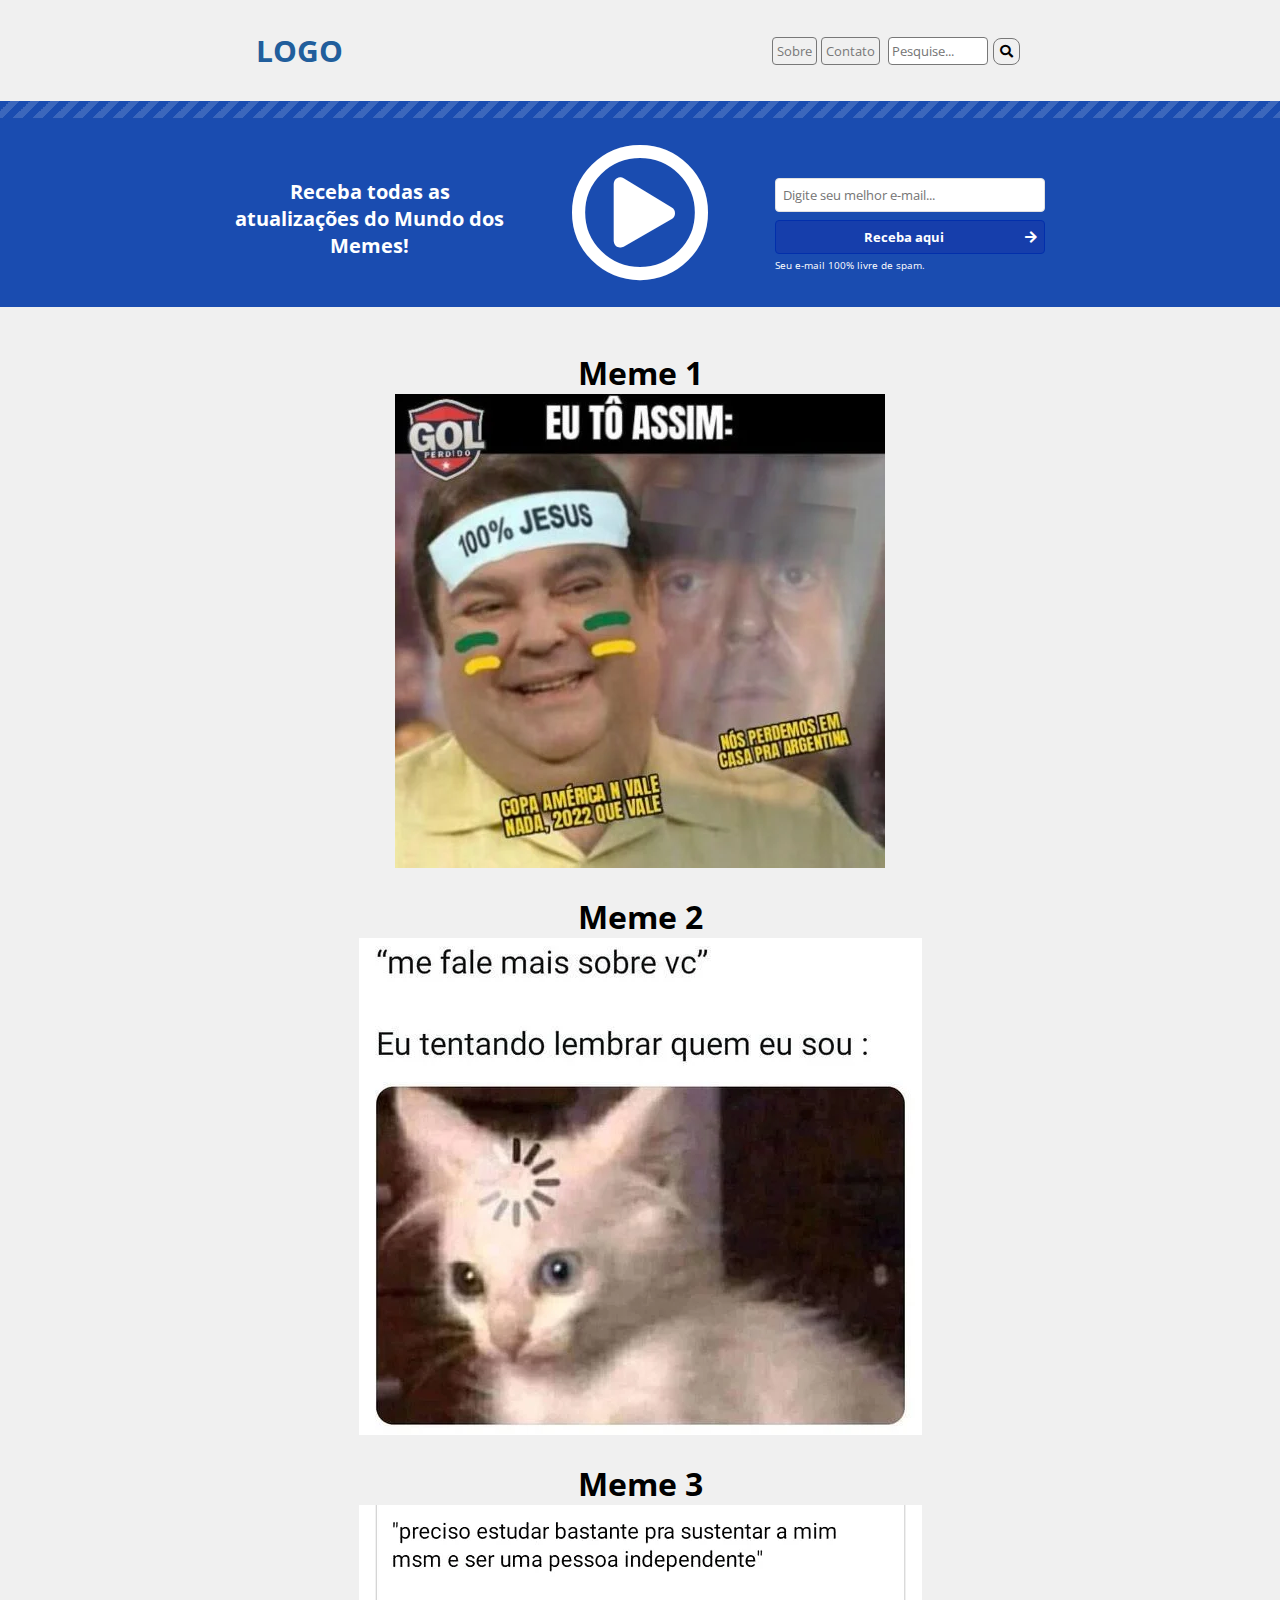
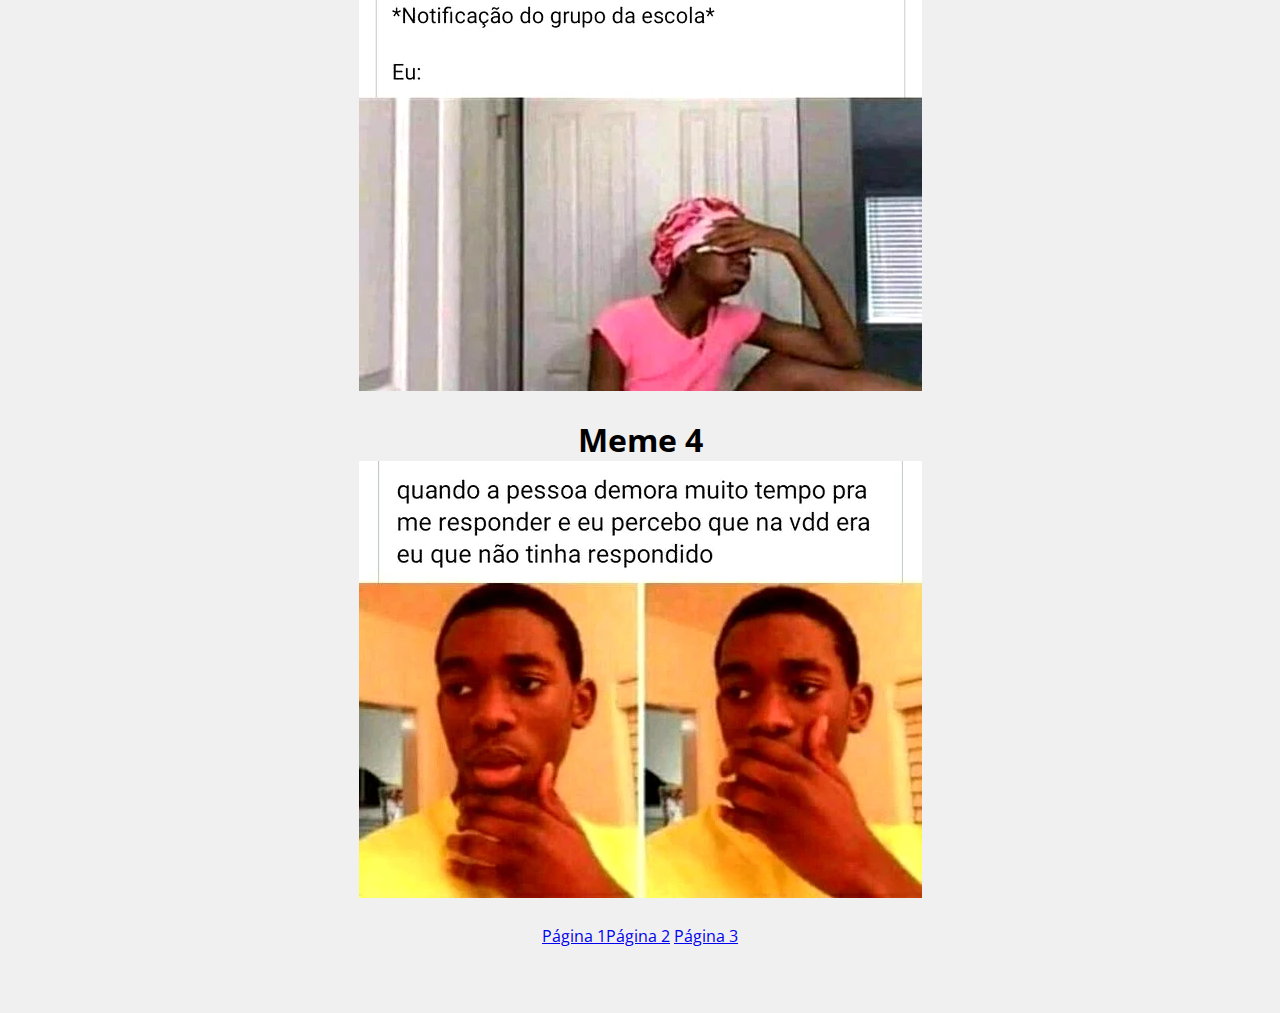
<file: index.html>
<!DOCTYPE html>
<html lang="pt-br">

<body style="background-color: #f0f0f0">

</body>

<head>
	<title>Mundo dos memes</title>
	<meta charset="utf-8">
	<meta name="viewport" content="width=device-width,initial-scale=1.0,maximum-scale=1.0">
	<link rel="stylesheet" type="text/css" href="css/font/all.css">
	<link rel="stylesheet" type="text/css" href="css/style.css">
</head>

<body>
	<!-- ************************HEADER******************** -->

	<header>
		<div class="container">
			<div class="logo left">
				<h2>LOGO</h2>
			</div><!-- logo -->
			<div class="menu right">
				<ul>
					<li><a href="">Sobre</a></li>
					<li><a href="">Contato</a></li>
					<li class="not"><input type="text" name="" placeholder="Pesquise..."><i class="fa fa-search"></i>
					</li>
				</ul>
			</div><!-- menu -->
			<div class="clear"></div>
		</div><!-- container -->
	</header>

	<!-- *********************BOX-CAPTURA******************** -->

	<section class="box-captura">
		<div class="bar-top"></div>
		<div class="container">
			<div class="wraper-captura">
				<div class="box-single-chamada">
					<h3>Receba todas as atualizações do Mundo dos Memes!</h3>
				</div><!-- box-single-chamada -->
				<div class="box-single-icon">
					<i class="far fa-play-circle"></i>
				</div><!-- box-single-icon -->
				<div class="box-single-captura">
					<input type="text" name="" placeholder="Digite seu melhor e-mail...">
					<button>Receba aqui <i class="fas fa-arrow-right"></i></button>
					<p>Seu e-mail 100% livre de spam.</p>
				</div><!-- box-single-captura -->
				<div class="clear"></div>
			</div><!-- wraper-captura -->
		</div><!-- container -->
	</section><!-- box-captura -->

	<!-- ********************CONTENT******************** -->

	<section class="content">
		<div class="post left">

		</div><!-- post -->
		<div class="sidebar right">

		</div><!-- sidebar -->
		<div class="clear"></div>
	</section><!-- content -->
	<br>
	<br>
	<center>
		<h1>Meme 1</h1>
		<img src="img/MEMES-BRASIL-ARGENTINA-CAMPEA-12-490x474.webp" alt="">
		<br>
		<br>
		<h1>Meme 2</h1>
		<img src="img/cafbe07867c53ad097a4d2ef374c01e8.webp" alt="">
		<br>
		<br>
		<h1>Meme 3</h1>
		<img src="img/image-442.webp" alt="">
		<br>
		<br>
		<h1>Meme 4</h1>
		<img src="img/36bafc5d6430961d86b8b1a083ee771d.webp" alt="">
		<br>
		<br>
		<a href="index.html">Página 1</a><a href="pag2.html">Página 2</a> <a href="pag3.html">Página 3</a>
		<br>
		<br>
		<br>
		<br>
	</center>
	<!-- ***********************************FOOTER******************** -->
	<footer>

	</footer>



</body>

</html>
</file>
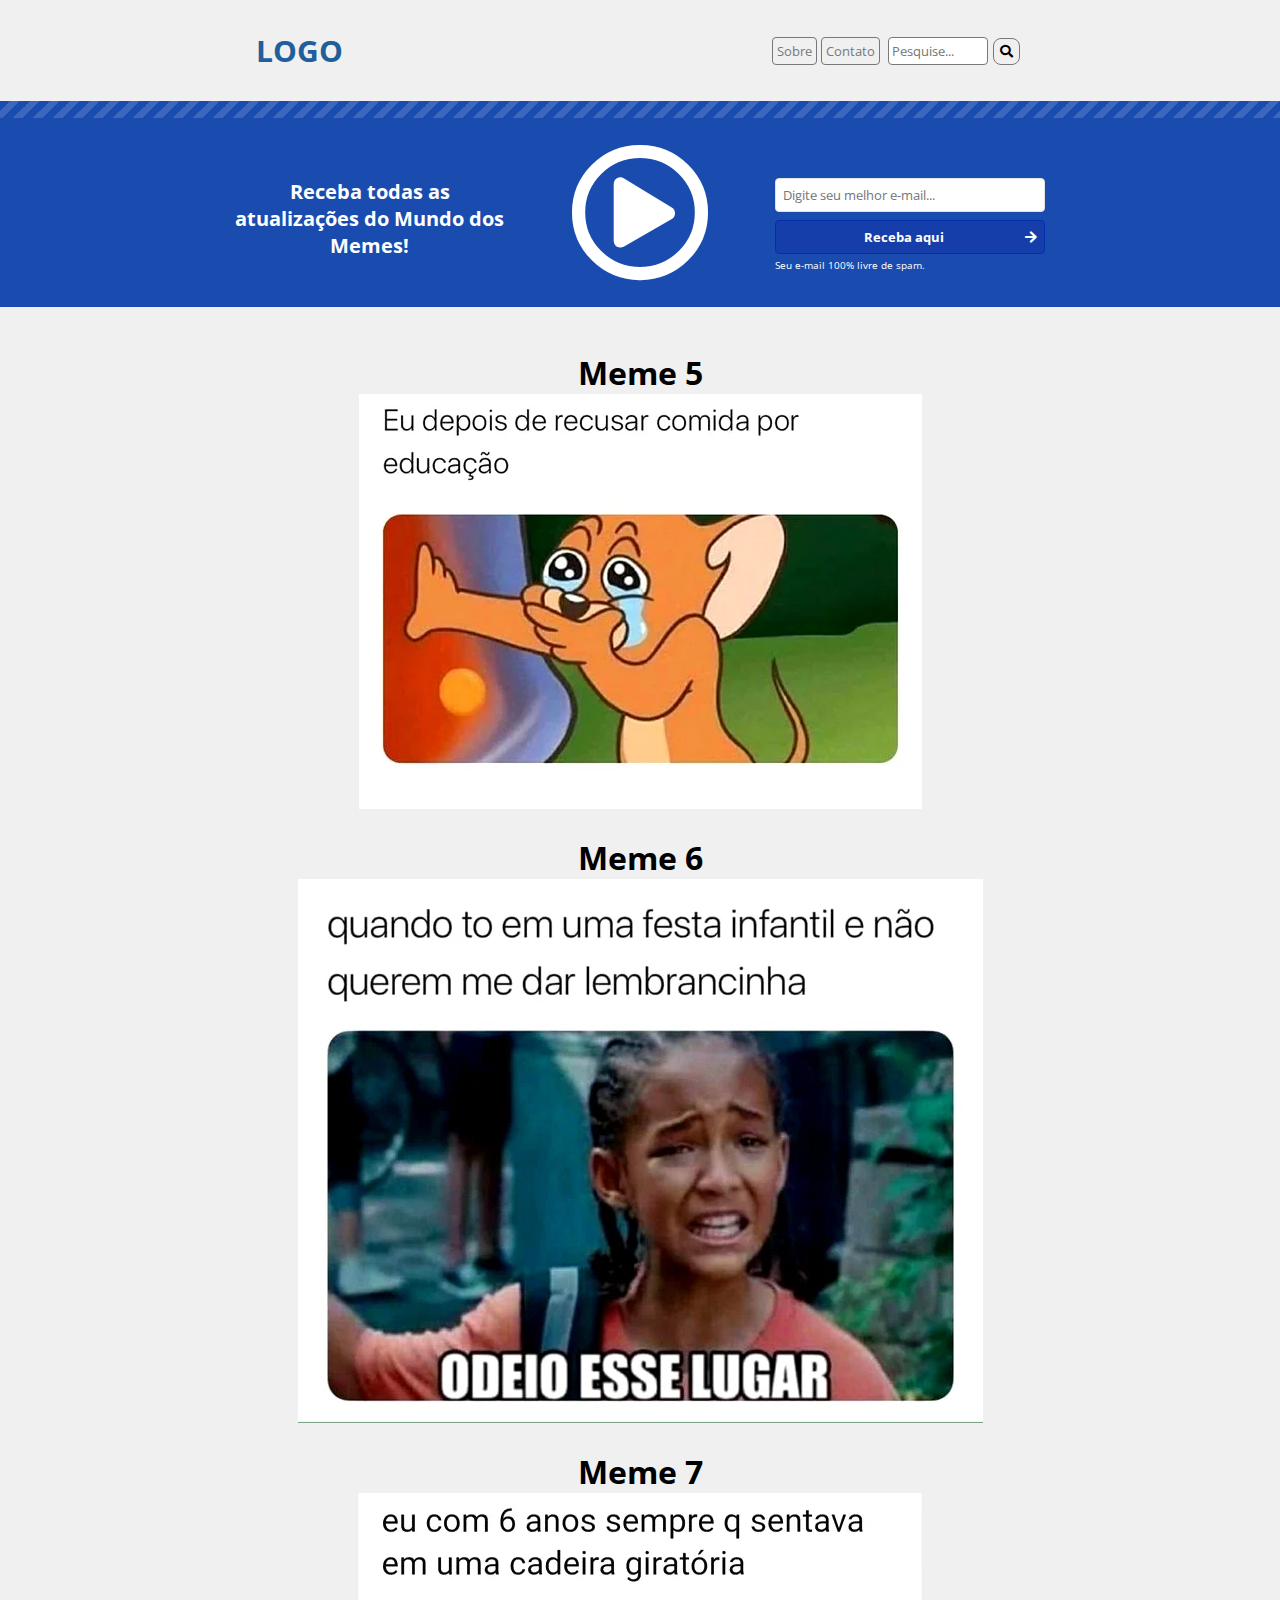
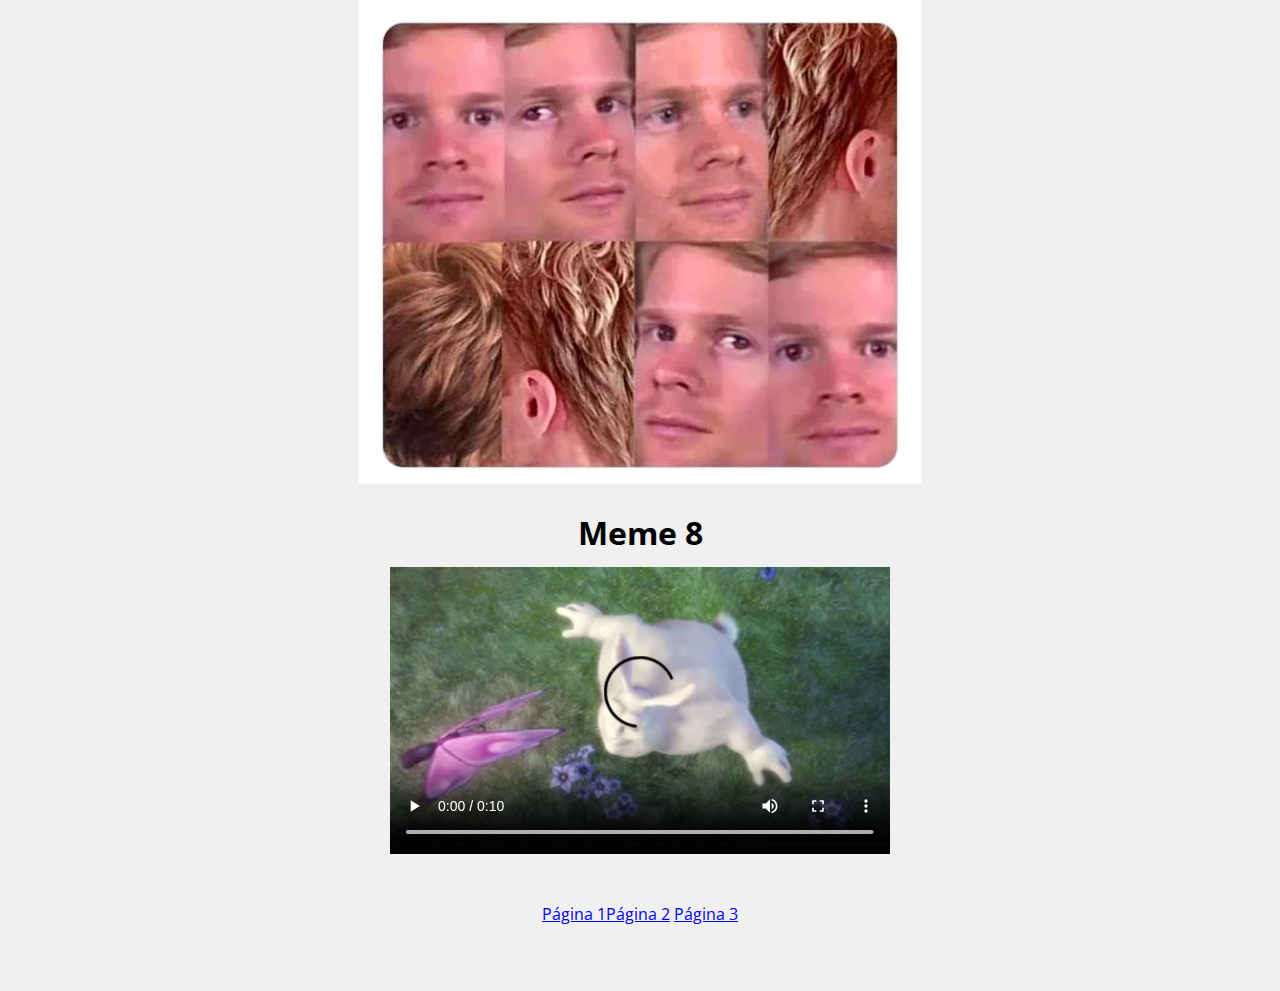
<file: pag2.html>
<!DOCTYPE html>
<html lang="pt-br">

<body style="background-color: #f0f0f0">

</body>

<head>
    <title>Mundo dos memes</title>
    <meta charset="utf-8">
    <meta name="viewport" content="width=device-width,initial-scale=1.0,maximum-scale=1.0">
    <link rel="stylesheet" type="text/css" href="css/font/all.css">
    <link rel="stylesheet" type="text/css" href="css/style.css">
</head>

<body>
    <!-- ************************HEADER******************** -->

    <header>
        <div class="container">
            <div class="logo left">
                <h2>LOGO</h2>
            </div><!-- logo -->
            <div class="menu right">
                <ul>
                    <li><a href="">Sobre</a></li>
                    <li><a href="">Contato</a></li>
                    <li class="not"><input type="text" name="" placeholder="Pesquise..."><i class="fa fa-search"></i>
                    </li>
                </ul>
            </div><!-- menu -->
            <div class="clear"></div>
        </div><!-- container -->
    </header>

    <!-- *********************BOX-CAPTURA******************** -->

    <section class="box-captura">
        <div class="bar-top"></div>
        <div class="container">
            <div class="wraper-captura">
                <div class="box-single-chamada">
                    <h3>Receba todas as atualizações do Mundo dos Memes!</h3>
                </div><!-- box-single-chamada -->
                <div class="box-single-icon">
                    <i class="far fa-play-circle"></i>
                </div><!-- box-single-icon -->
                <div class="box-single-captura">
                    <input type="text" name="" placeholder="Digite seu melhor e-mail...">
                    <button>Receba aqui <i class="fas fa-arrow-right"></i></button>
                    <p>Seu e-mail 100% livre de spam.</p>
                </div><!-- box-single-captura -->
                <div class="clear"></div>
            </div><!-- wraper-captura -->
        </div><!-- container -->
    </section><!-- box-captura -->

    <!-- ********************CONTENT******************** -->

    <section class="content">
        <div class="post left">

        </div><!-- post -->
        <div class="sidebar right">

        </div><!-- sidebar -->
        <div class="clear"></div>
    </section><!-- content -->
    <br>
    <br>
    <center>
        <h1>Meme 5</h1>
        <img src="img/eef343b04cbea4d33af7e7c63909b78e.webp" alt="">
        <br>
        <br>
        <h1>Meme 6</h1>
        <img src="img/image-443-cke.webp" alt="">
        <br>
        <br>
        <h1>Meme 7</h1>
        <img src="img/memes.webp" alt="">
        <br>
        <br>
        <h1>Meme 8</h1>
        <video width="500" height="300" controls>
            <source src="img/mov_bbb (1).mp4" type="video/mp4">
            Seu navegador não suporta o vídeo.
        </video>
        <br>
        <br>
        <br>
        <a href="index.html">Página 1</a><a href="pag2.html">Página 2</a> <a href="pag3.html">Página 3</a>
        <br>
        <br>
        <br>
        <br>
    </center>
    <!-- ***********************************FOOTER******************** -->
    <footer>

    </footer>



</body>

</html>
</file>
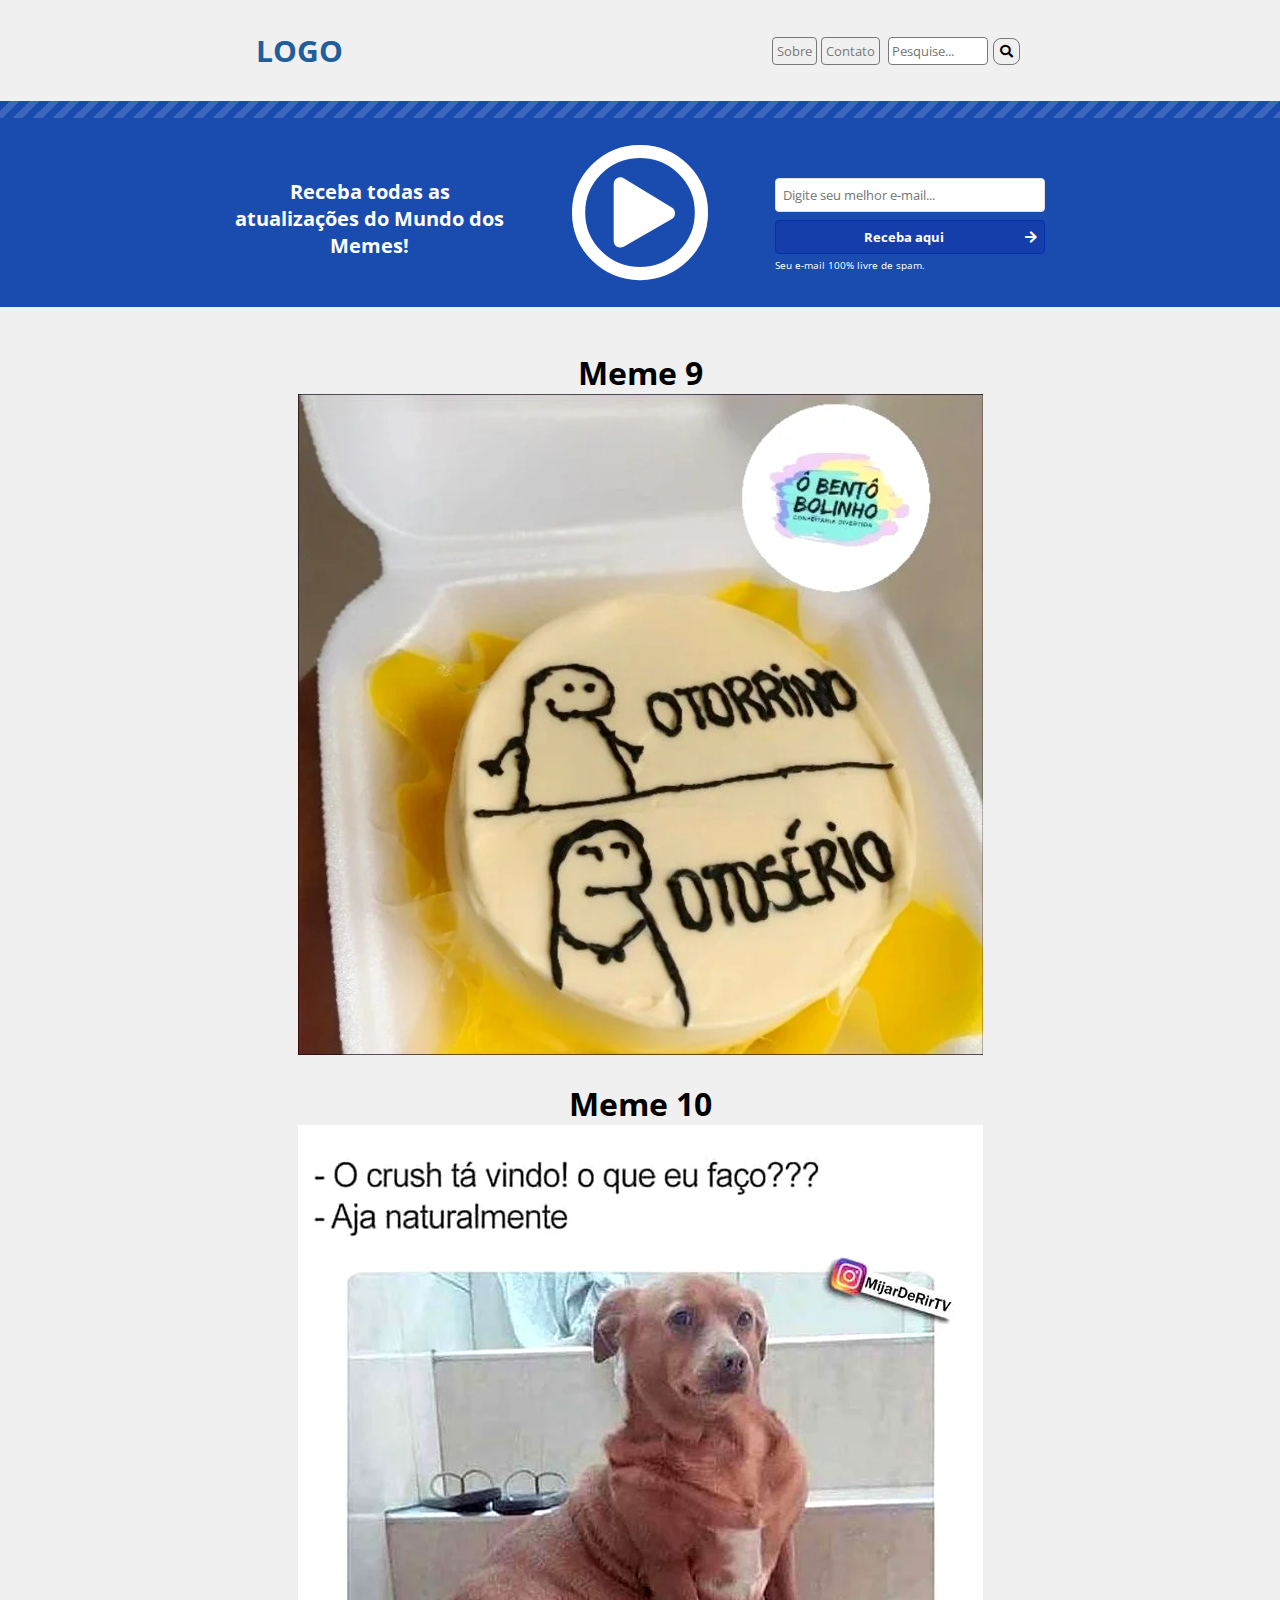
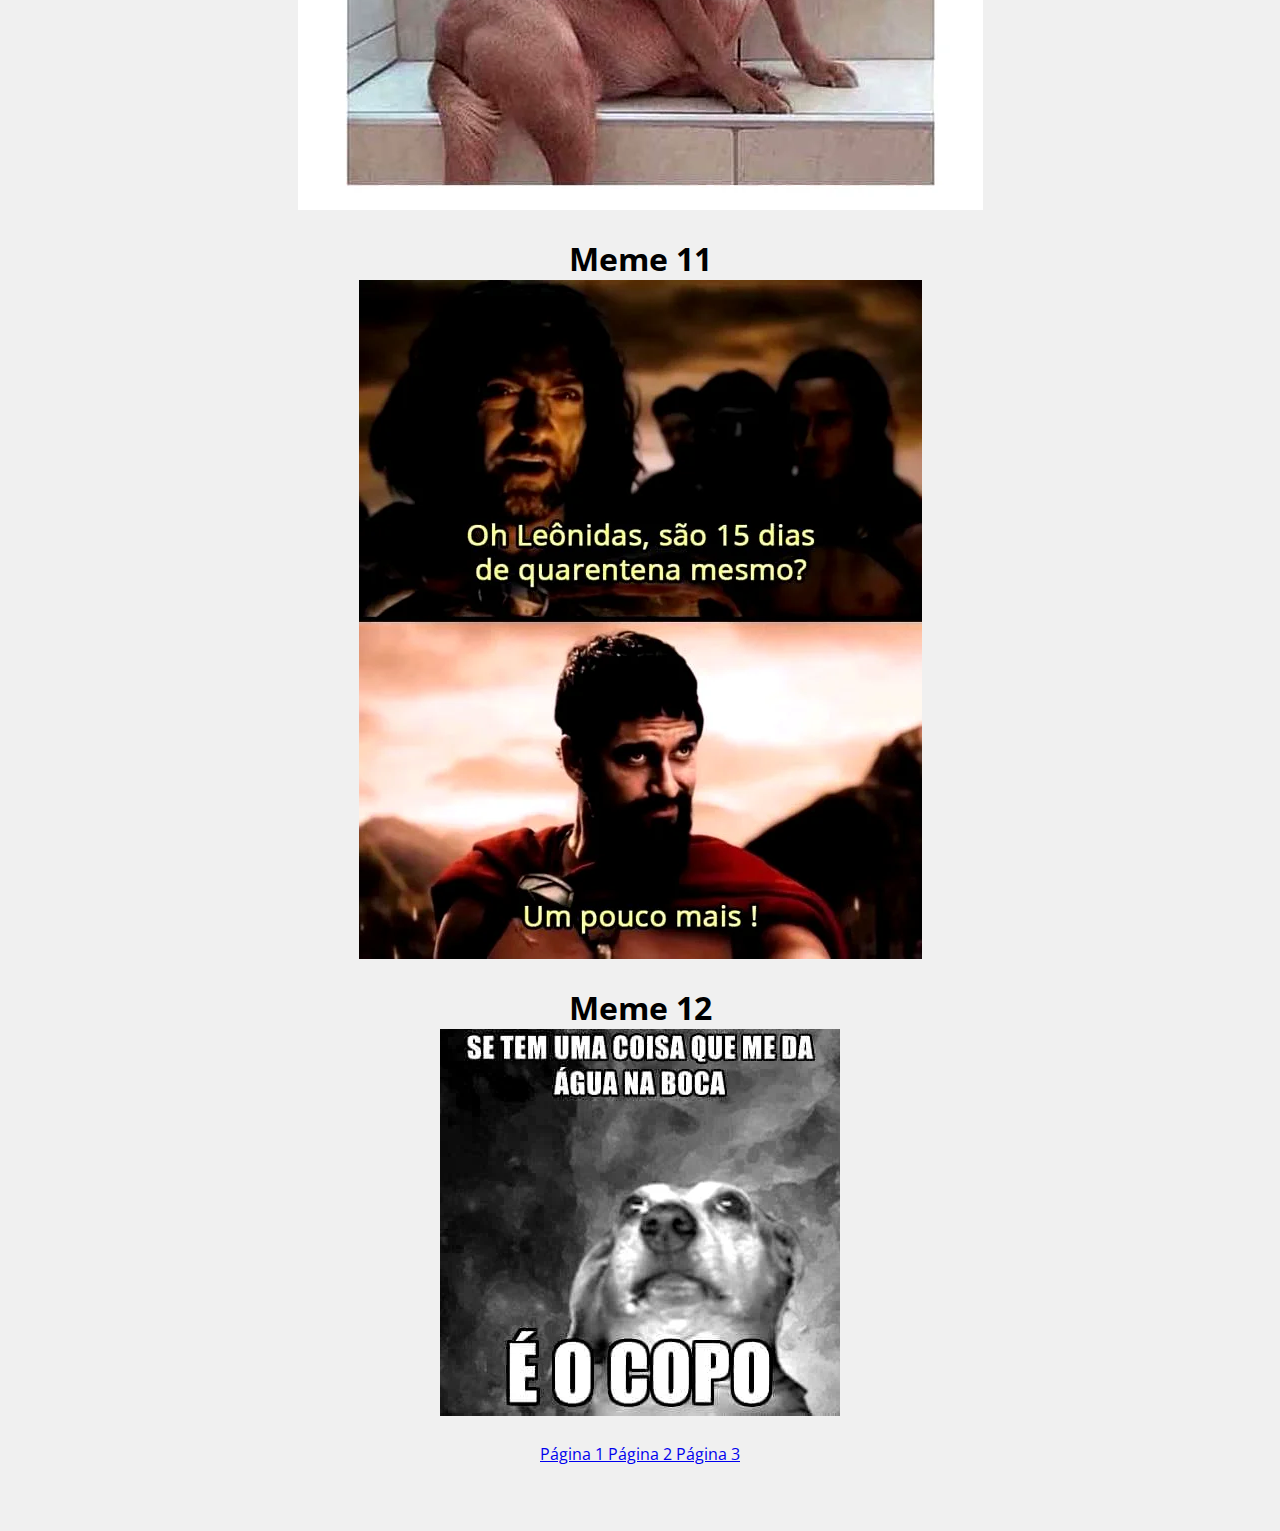
<file: pag3.html>
<!DOCTYPE html>
<html lang="pt-br">

<body style="background-color: #f0f0f0">

</body>

<head>
    <title>Mundo dos memes</title>
    <meta charset="utf-8">
    <meta name="viewport" content="width=device-width,initial-scale=1.0,maximum-scale=1.0">
    <link rel="stylesheet" type="text/css" href="css/font/all.css">
    <link rel="stylesheet" type="text/css" href="css/style.css">
</head>

<body>
    <!-- ************************HEADER******************** -->

    <header>
        <div class="container">
            <div class="logo left">
                <h2>LOGO</h2>
            </div><!-- logo -->
            <div class="menu right">
                <ul>
                    <li><a href="">Sobre</a></li>
                    <li><a href="">Contato</a></li>
                    <li class="not"><input type="text" name="" placeholder="Pesquise..."><i class="fa fa-search"></i>
                    </li>
                </ul>
            </div><!-- menu -->
            <div class="clear"></div>
        </div><!-- container -->
    </header>

    <!-- *********************BOX-CAPTURA******************** -->

    <section class="box-captura">
        <div class="bar-top"></div>
        <div class="container">
            <div class="wraper-captura">
                <div class="box-single-chamada">
                    <h3>Receba todas as atualizações do Mundo dos Memes!</h3>
                </div><!-- box-single-chamada -->
                <div class="box-single-icon">
                    <i class="far fa-play-circle"></i>
                </div><!-- box-single-icon -->
                <div class="box-single-captura">
                    <input type="text" name="" placeholder="Digite seu melhor e-mail...">
                    <button>Receba aqui <i class="fas fa-arrow-right"></i></button>
                    <p>Seu e-mail 100% livre de spam.</p>
                </div><!-- box-single-captura -->
                <div class="clear"></div>
            </div><!-- wraper-captura -->
        </div><!-- container -->
    </section><!-- box-captura -->

    <!-- ********************CONTENT******************** -->

    <section class="content">
        <div class="post left">

        </div><!-- post -->
        <div class="sidebar right">

        </div><!-- sidebar -->
        <div class="clear"></div>
    </section><!-- content -->
    <br>
    <br>
    <center>
        <h1>Meme 9</h1>
        <img src="img/bento-cake3-cke.webp" alt="">
        <br>
        <br>
        <h1>Meme 10</h1>
        <img src="img/meme-engracado-cachorro-cke.webp" alt="">
        <br>
        <br>
        <h1>Meme 11</h1>
        <img src="img/um-pouco-mais-meme.webp" alt="">
        <br>
        <br>
        <h1>Meme 12</h1>
        <img src="img/bd3e58ff13496a102d3cb90e4a9dfe6a.webp" alt="">
        <br>
        <br>
        <a href="index.html">Página 1 </a><a href="pag2.html">Página 2 </a> <a href="pag3.html">Página 3</a>
        <br>
        <br>
        <br>
        <br>

    </center>
    <!-- ***********************************FOOTER******************** -->
    <footer>

    </footer>



</body>

</html>
</file>
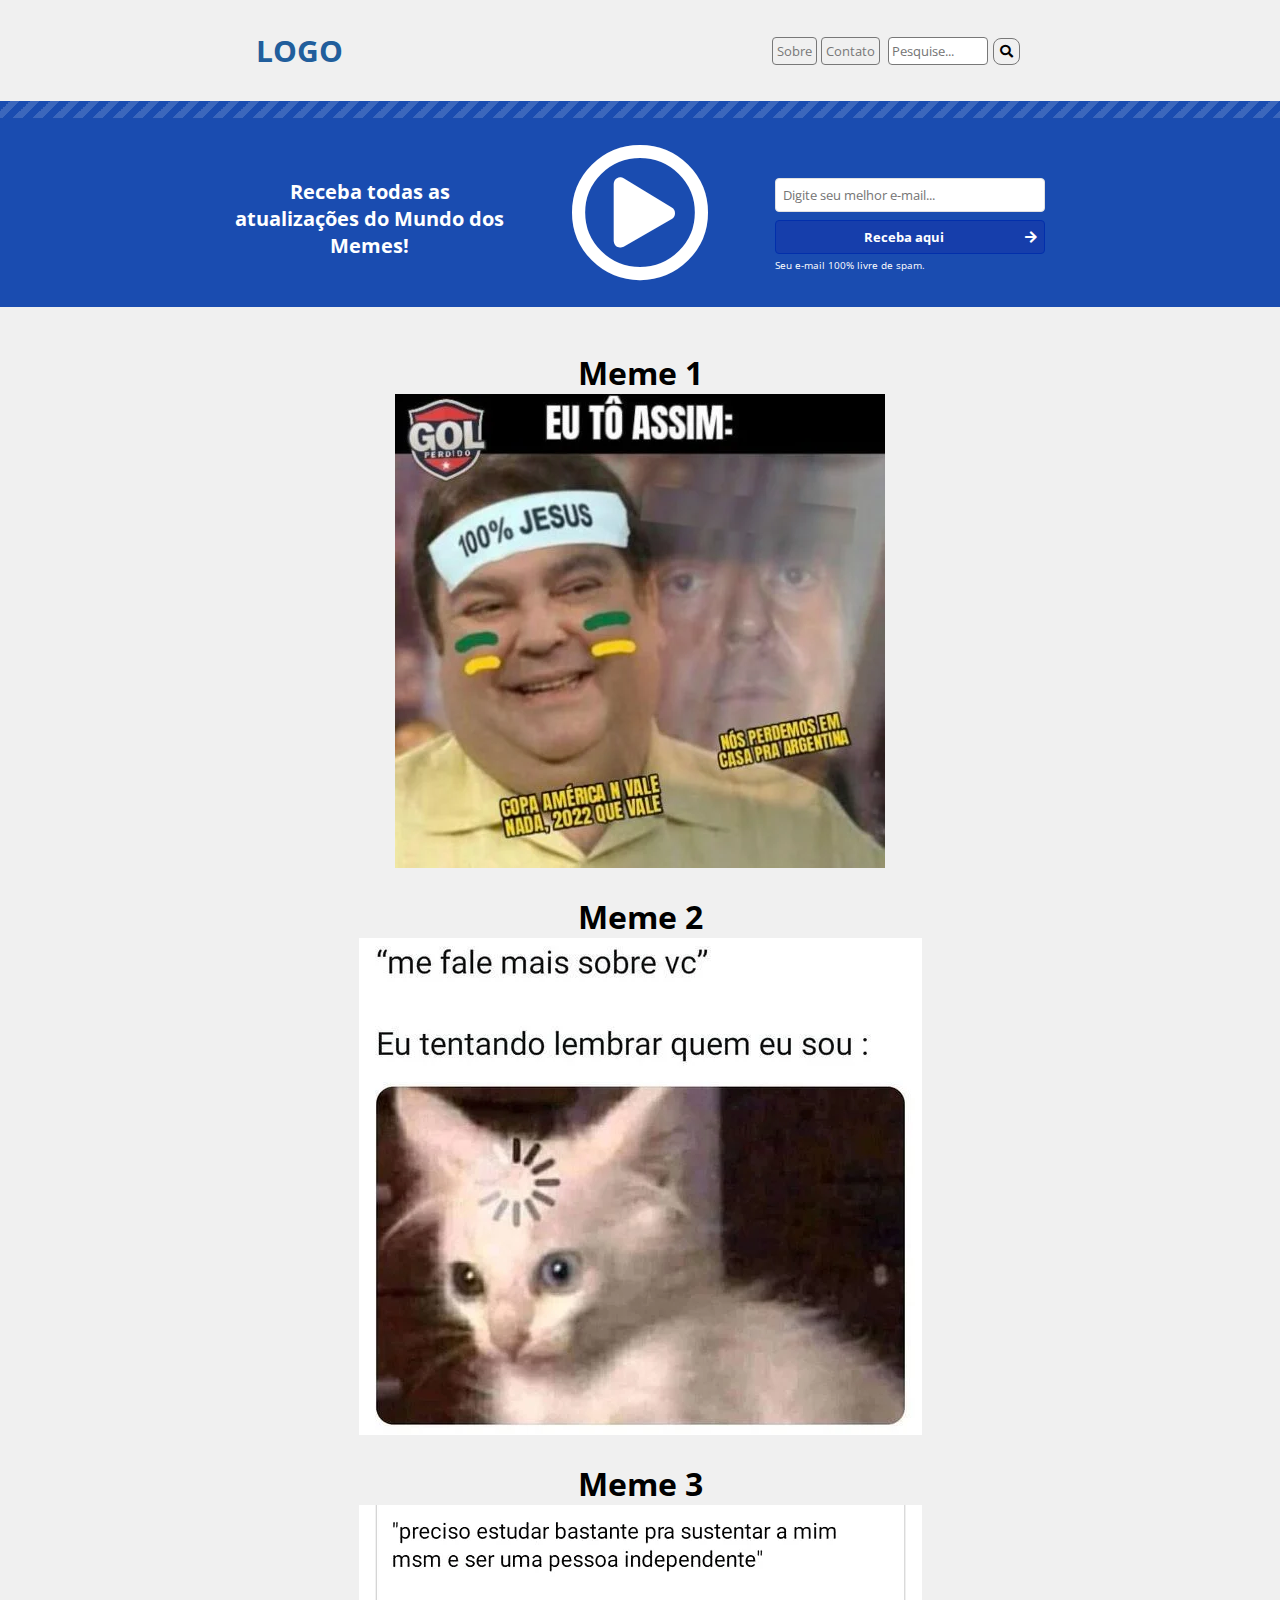
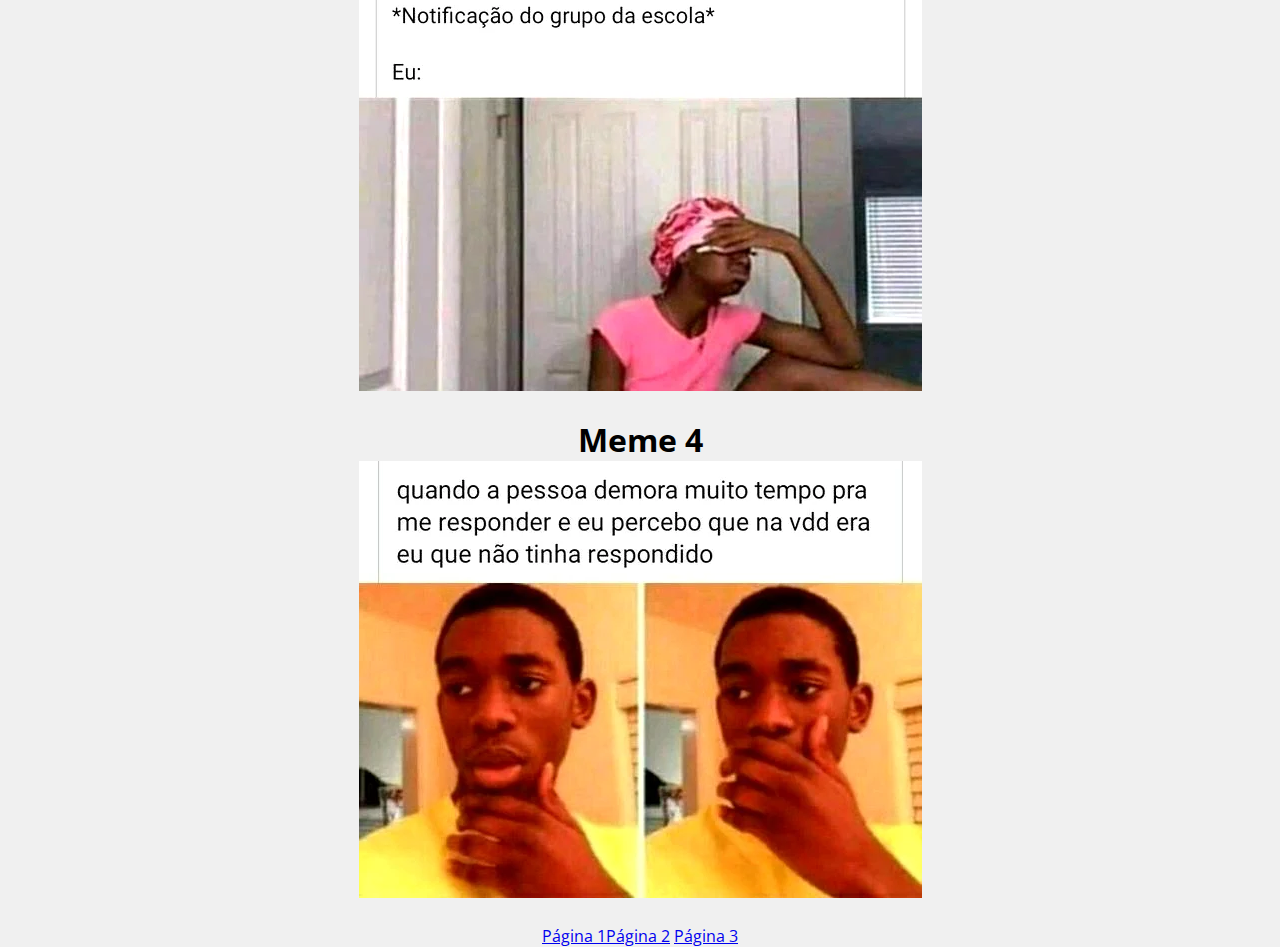
<file: pag4.html>
<!DOCTYPE html>
<html lang="pt-br">

<body style="background-color: #f0f0f0">

</body>

<head>
	<title>Mundo dos memes</title>
	<meta charset="utf-8">
	<meta name="viewport" content="width=device-width,initial-scale=1.0,maximum-scale=1.0">
	<link rel="stylesheet" type="text/css" href="css/font/all.css">
	<link rel="stylesheet" type="text/css" href="css/style.css">
</head>

<body>
	<!-- ************************HEADER******************** -->

	<header>
		<div class="container">
			<div class="logo left">
				<h2>LOGO</h2>
			</div><!-- logo -->
			<div class="menu right">
				<ul>
					<li><a href="">Sobre</a></li>
					<li><a href="">Contato</a></li>
					<li class="not"><input type="text" name="" placeholder="Pesquise..."><i class="fa fa-search"></i>
					</li>
				</ul>
			</div><!-- menu -->
			<div class="clear"></div>
		</div><!-- container -->
	</header>

	<!-- *********************BOX-CAPTURA******************** -->

	<section class="box-captura">
		<div class="bar-top"></div>
		<div class="container">
			<div class="wraper-captura">
				<div class="box-single-chamada">
					<h3>Receba todas as atualizações do Mundo dos Memes!</h3>
				</div><!-- box-single-chamada -->
				<div class="box-single-icon">
					<i class="far fa-play-circle"></i>
				</div><!-- box-single-icon -->
				<div class="box-single-captura">
					<input type="text" name="" placeholder="Digite seu melhor e-mail...">
					<button>Receba aqui <i class="fas fa-arrow-right"></i></button>
					<p>Seu e-mail 100% livre de spam.</p>
				</div><!-- box-single-captura -->
				<div class="clear"></div>
			</div><!-- wraper-captura -->
		</div><!-- container -->
	</section><!-- box-captura -->

	<!-- ********************CONTENT******************** -->

	<section class="content">
		<div class="post left">

		</div><!-- post -->
		<div class="sidebar right">

		</div><!-- sidebar -->
		<div class="clear"></div>
	</section><!-- content -->
	<br>
	<br>
	<center>
		<h1>Meme 1</h1>
		<img src="img/MEMES-BRASIL-ARGENTINA-CAMPEA-12-490x474.webp" alt="">
		<br>
		<br>
		<h1>Meme 2</h1>
		<img src="img/cafbe07867c53ad097a4d2ef374c01e8.webp" alt="">
		<br>
		<br>
		<h1>Meme 3</h1>
		<img src="img/image-442.webp" alt="">
		<br>
		<br>
		<h1>Meme 4</h1>
		<img src="img/36bafc5d6430961d86b8b1a083ee771d.webp" alt="">
		<br>
		<br>
		<a href="index.html">Página 1</a><a href="pag2.html">Página 2</a> <a href="pag3.html">Página 3</a>
	</center>
	<!-- ***********************************FOOTER******************** -->
	<footer>

	</footer>



</body>

</html>
</file>
<file: css/style.css>
/*CONFIG PADRÃO*/

@import url('https://fonts.googleapis.com/css2?family=Open+Sans&display=swap');

* {
	margin: 0;
	padding: 0;
	box-sizing: border-box;
	font-family: 'Open Sans', serif;
}

html,
body {
	height: 100%;
}

.container {
	max-width: 1280px;
	margin: 0 auto;
	padding: 0 2%;
}

.clear {
	clear: both;
}

.left {
	float: left;
}

.right {
	float: right;
}

/*HEADER*/

header .container {
	padding: 30px 20%;
}

header .logo h2 {
	color: #215e9c;
	cursor: pointer;
	font-size: 30px;
}

header .logo h2:hover {
	padding: 0 5px;
	color: rgb(120, 120, 120);
	cursor: pointer;
	-webkit-box-shadow: 1px 1px 1px 0px rgba(38, 75, 150, 1);
	-moz-box-shadow: 1px 1px 1px 0px rgba(38, 75, 150, 1);
	box-shadow: 1px 1px 1px 0px rgba(38, 75, 150, 1);
	transform: scale(1.09, 1.09);
	transition: 0.5s;
	border-radius: 4px;
}

header .menu ul {
	list-style-type: none;
	padding-top: 3px;
}

header .menu ul li {
	display: inline-block;
	cursor: pointer;
	font-size: 13px;
	padding: 4px;
	border-radius: 4px;
}

header .menu ul li:not(.not) {
	border: 0.5px solid rgb(120, 120, 120);
}

header .menu ul li:not(.not):hover {
	background-color: #3576b8;
	border: 0.5px solid #1a4a7a;
	-webkit-box-shadow: 0px 1px 2px 0px rgba(1, 50, 149, 1);
	-moz-box-shadow: 0px 1px 2px 0px rgba(1, 50, 149, 1);
	box-shadow: 0px 1px 2px 0px rgba(1, 50, 149, 1);
}

header .menu ul li:not(.not):hover a {
	color: white;
}

header .menu ul li input[type=text] {
	padding: 4px 2%;
	width: 100px;
	border-radius: 4px;
	border: 0.5px solid rgb(120, 120, 120);
	margin-right: 5px;
}

header .menu ul li input[type=text]:focus {
	outline: 0;
	border: 0.5px solid #1a4a7a;
}

header .menu ul li i {
	border: 0.5px solid rgb(120, 120, 120);
	width: 27px;
	padding: 6px;
	border-radius: 8px;
}

header .menu ul li i:hover {
	background-color: #3576b8;
	color: white;
	border: 0.5px solid #1a4a7a;
	-webkit-box-shadow: 0px 1px 2px 0px rgba(1, 50, 149, 1);
	-moz-box-shadow: 0px 1px 2px 0px rgba(1, 50, 149, 1);
	box-shadow: 0px 1px 2px 0px rgba(1, 50, 149, 1);
}

header .menu ul li a {
	text-decoration: none;
	color: rgb(120, 120, 120);
}

/*BOX-CAPTURA*/
section.box-captura {
	background-color: #1a4cb0;
}

section.box-captura .bar-top {
	background-image: -webkit-background-image: linear-gradient(-45deg, rgba(255, 255, 255, .15)25%, transparent 25%, transparent 50%, rgba(255, 255, 255, .15)50%, rgba(255, 255, 255, .15)75%, transparent 75%, transparent);
	;
	background-image: -webkit-linear-gradient(-45deg, rgba(255, 255, 255, .15)25%, transparent 25%, transparent 50%, rgba(255, 255, 255, .15)50%, rgba(255, 255, 255, .15)75%, transparent 75%, transparent);
	background-image: -moz-linear-gradient(-45deg, rgba(255, 255, 255, .15)25%, transparent 25%, transparent 50%, rgba(255, 255, 255, .15)50%, rgba(255, 255, 255, .15)75%, transparent 75%, transparent);
	background-image: linear-gradient(-45deg, rgba(255, 255, 255, .15)25%, transparent 25%, transparent 50%, rgba(255, 255, 255, .15)50%, rgba(255, 255, 255, .15)75%, transparent 75%, transparent);
	height: 17px;
	background-size: 20px 20px;
}

section.box-captura .wraper-captura {
	padding: 2% 17%;
	text-align: center;
}

section.box-captura .box-single-chamada {
	width: 33.33%;
	float: left;
	padding-top: 35px;
}

section.box-captura .box-single-chamada h3 {
	font-size: 20px;
	color: white;

}

section.box-captura .box-single-icon {
	width: 33.33%;
	float: left;
	cursor: pointer;
}

section.box-captura .box-single-icon i {
	font-size: 140px;
	color: white;
}

section.box-captura .box-single-icon i:hover {
	transform: scale(1.09, 1.09);
	color: rgb(225, 225, 225);
}

section.box-captura .box-single-captura {
	width: 33.33%;
	float: left;
	padding-top: 35px;
}

section.box-captura .box-single-captura input {
	width: 100%;
	padding: 7px;
	border-radius: 4px;
	outline: 0;
	border: 0.3px solid rgb(225, 225, 225);
}

section.box-captura .box-single-captura button {
	margin-top: 8px;
	width: 100%;
	padding: 7px;
	border-radius: 4px;
	outline: 0;
	border: 0.3px solid #022fab;
	background-color: #163eab;
	color: white;
	font-weight: bold;
	cursor: pointer;
}

section.box-captura .box-single-captura button:hover {
	transform: scale(1.09, 1.09);
	background-color: #193cd4;
}

section.box-captura .box-single-captura button i {
	float: right;
	padding-top: 3px;
}

section.box-captura .box-single-captura p {
	font-size: 10px;
	color: white;
	text-align: left;
	margin-top: 4px;
}
</file>
